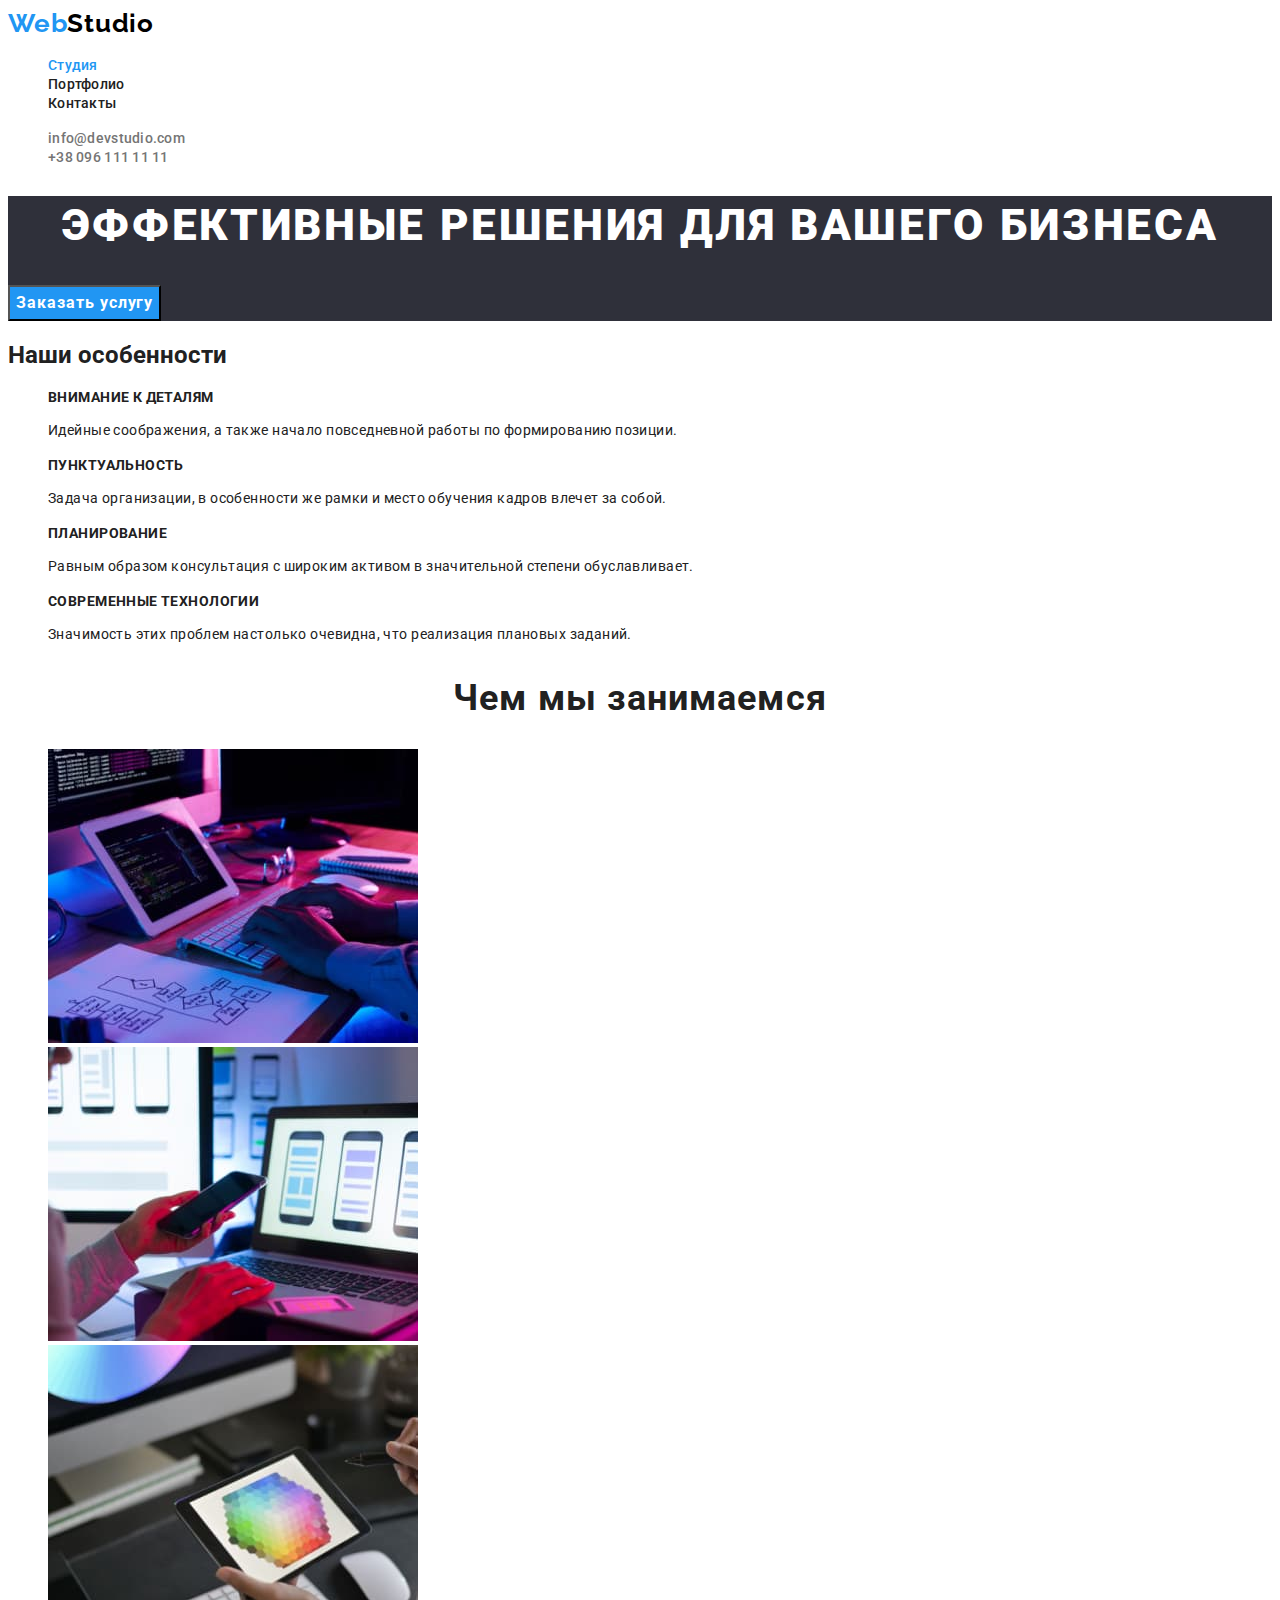
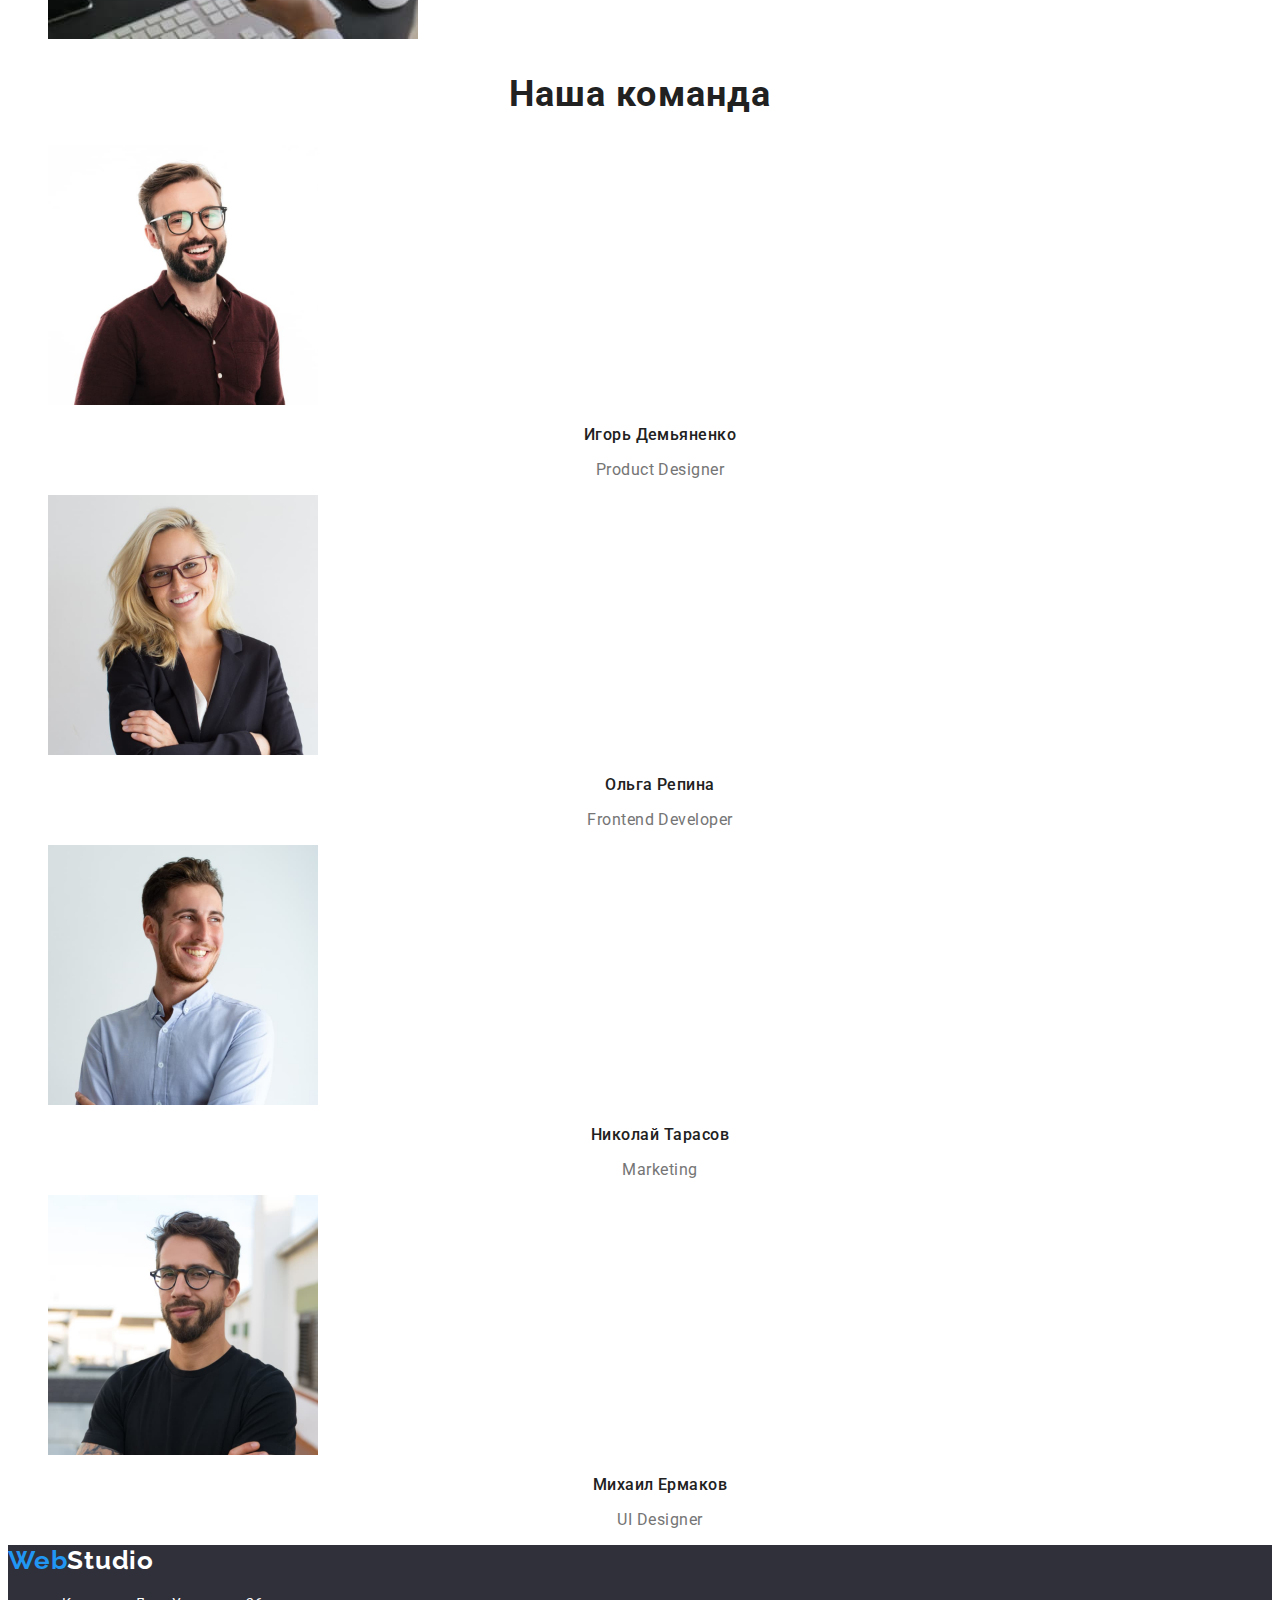
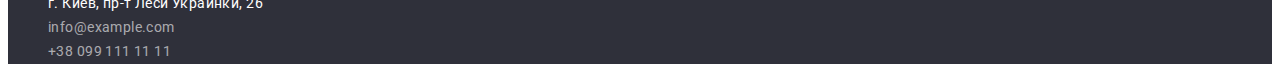
<file: index.html>
<!DOCTYPE html>
<html lang="ru">
<head>
    <meta charset="UTF-8">
    <meta http-equiv="X-UA-Compatible" content="IE=edge">
    <meta name="viewport" content="width=device-width, initial-scale=1.0">
    <title>Веб-студия</title>
    <link rel="preconnect" href="https://fonts.gstatic.com">
    <link href="https://fonts.googleapis.com/css2?family=Raleway:wght@700&family=Roboto:wght@400;500;700;900&display=swap"
        rel="stylesheet">
    <link rel="stylesheet" href="./css/styles.css" />
</head>

<body>
    <!-- Шапка сайту -->
    <header class="page-header">
        <nav class="navigation">
         <!-- Логотип сайту -->
         <a class="logo link" lang="en" href="./"><span class="logo-item">Web</span>Studio</a>

         <!-- Навігаційні посилання -->
         <ul class="menu list">
             <li class="menu-item">
              <a class="menu-ref link current" href="#">Студия</a>
             </li>
             <li class="menu-item">
              <a class="menu-ref link" href="./portfolio.html">Портфолио</a>
             </li>
             <li class="menu-item">
              <a  class="menu-ref link" href="#">Контакты</a>
             </li>
         </ul>
        </nav>
        
        <ul class="contacts list">
            <li class="contacts-item">
            <!-- Поштова скринька -->
            <a class="contacts-ref link" href="mailto:info@devstudio.com">info@devstudio.com</a>
            </li>
            <li class="contacts-item">
            <!-- Телефонний номер -->
            <a class="contacts-ref link" href="tel:+380961111111">+38 096 111 11 11</a>
            </li>
        </ul>
                
    </header>


    <!-- Унікальний контент сторінки -->
    <main>
        <!-- Головна секція сайту -->
        <section class="hero">
         <h1 class="hero-title">Эффективные решения для вашего бизнеса</h1>
         <button class="btn" type="button">Заказать услугу</button>
        </section>

        <!-- Секція"Особенности" -->
        <section class="features">
            <h2 class="hidden-title">Наши особенности</h2>
            <ul class="features-list list">
                <li class="">
                 <h3 class="features-title">Внимание к деталям</h3>
                 <p class="features-item">Идейные соображения, а также начало повседневной работы по формированию позиции.</p>
                </li>
                <li>
                 <h3 class="features-title">Пунктуальность</h3>
                 <p class="features-item">Задача организации, в особенности же рамки и место обучения кадров влечет за собой.</p>
                </li>
                <li>
                 <h3 class="features-title">Планирование</h3>
                 <p class="features-item">Равным образом консультация с широким активом в значительной степени обуславливает.</p>
                </li>
                <li>
                 <h3 class="features-title">Современные технологии</h3>
                 <p class="features-item">Значимость этих проблем настолько очевидна, что реализация плановых заданий.</p>
                </li>
            </ul>
        </section>

        <!-- Секція"Чем мы занимаемся" -->
        <section class="represent">
            <h2 class="represent-title">Чем мы занимаемся</h2>
            <ul class="represent-list list">
                <li class="represent-item">
                 <img class="represent-img" src="./images/workplace/workplace1.jpg" alt="Рабочее место" width="370" height="294">   
                </li>
                <li class="represent-item">
                 <img class="represent-img" src="./images/workplace/workplace2.jpg" alt="Рабочее место и телефон" width="370" height="294">
                </li>
                <li class="represent-item">
                 <img class="represent-img" src="./images/workplace/workplace3.jpg" alt="Рабочее место и планшет" width="370" height="294">
                </li>
            </ul>
        </section>

        <!--Наша команда-->
        <section class="team">
          <h2 class="represent-title">Наша команда</h2>
          <ul class="team-list list">
             <li class="team-item">
                <img class="team-img" src="./images/team/worker1.jpg" alt="Фото дизайнера продукта" width="270" height="260">
                 <h3 class="team-title">Игорь Демьяненко</h3>
                 <p class="profection" lang="en">Product Designer</p>
             </li>
             <li class="team-item">
                 <img class="team-img" src="./images/team/worker2.jpg" alt="Фото фронтенд разработчика" width="270" height="260">
                 <h3 class="team-title">Ольга Репина</h3>
                 <p class="profection" lang="en">Frontend Developer</p>
             </li>
             <li class="team-item">
                 <img class="team-img" src="./images/team/worker3.jpg" alt="Фото маркетолога" width="270" height="260">
                 <h3 class="team-title">Николай Тарасов</h3>
                 <p class="profection" lang="en">Marketing</p>
             </li>
              <li class="team-item">
                 <img class="team-img" src="./images/team/worker4.jpg" alt="Фото дизайнера" width="270" height="260">
                 <h3 class="team-title">Михаил Ермаков</h3>
                 <p class="profection" lang="en">UI Designer</p>
             </li>
          </ul>
        </section>
    </main>

    <!--Підвал-->
    <footer class="footer">
        <!-- Логотип сайту -->
        <a class="footer-logo link" lang="en" href="./index.html"><span class="logo-item">Web</span>Studio</a>
        <!-- Контакти -->
        <address class="footer-contacts">
            <ul class="footer-list list">
                <li class="footer-item">
                    <a class="footer-ref link look " href="https://goo.gl/maps/9nW52qTycUzczm9EA" target="_blank" rel="noreferrer noopener">г. Киев, пр-т
                        Леси Украинки,
                        26</a>
                </li>
                <li class="footer-item">
                     <a class="footer-ref link" href="mailto:info@example.com">info@example.com</a>
                </li>
                <li class="footer-item">
                     <a class="footer-ref link" href="tel:+380991111111">+38 099 111 11 11</a>
                </li>
            </ul>
        </address>
    </footer>
    
</body>
</html>
</file>
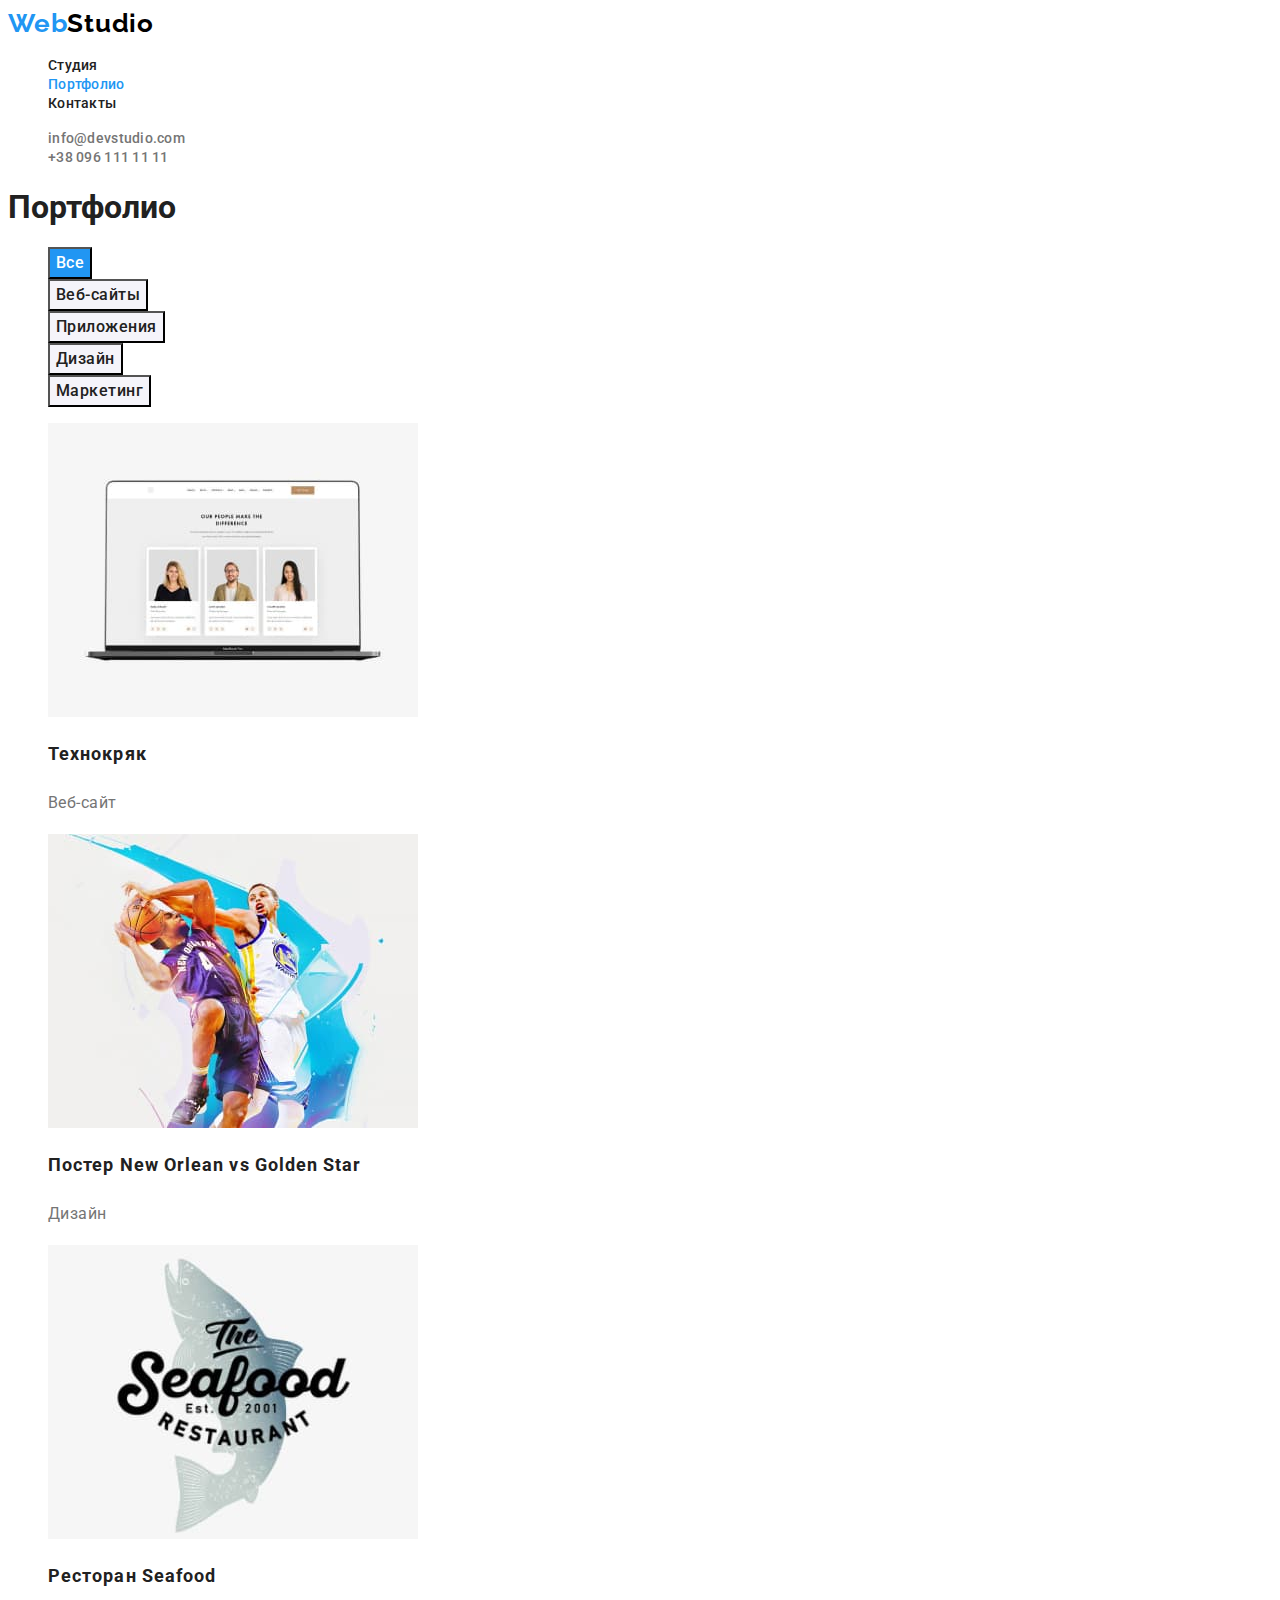
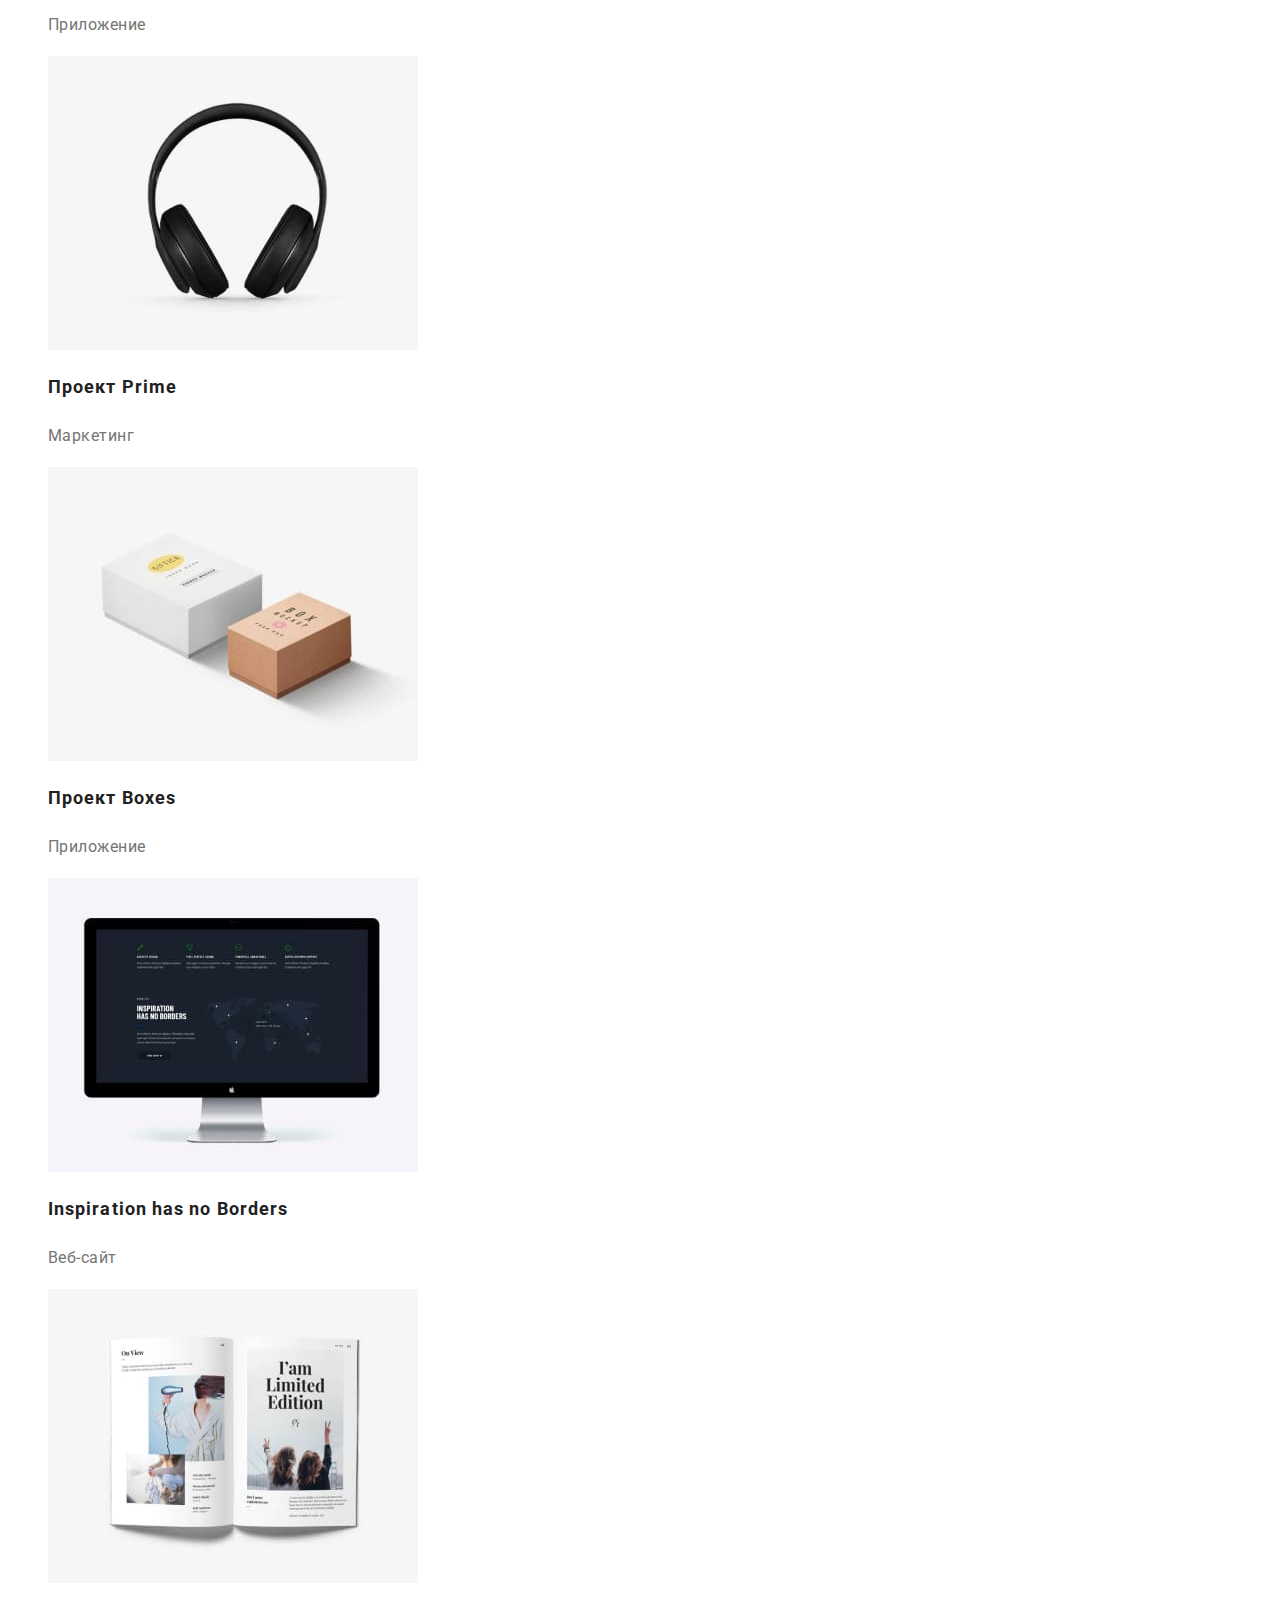
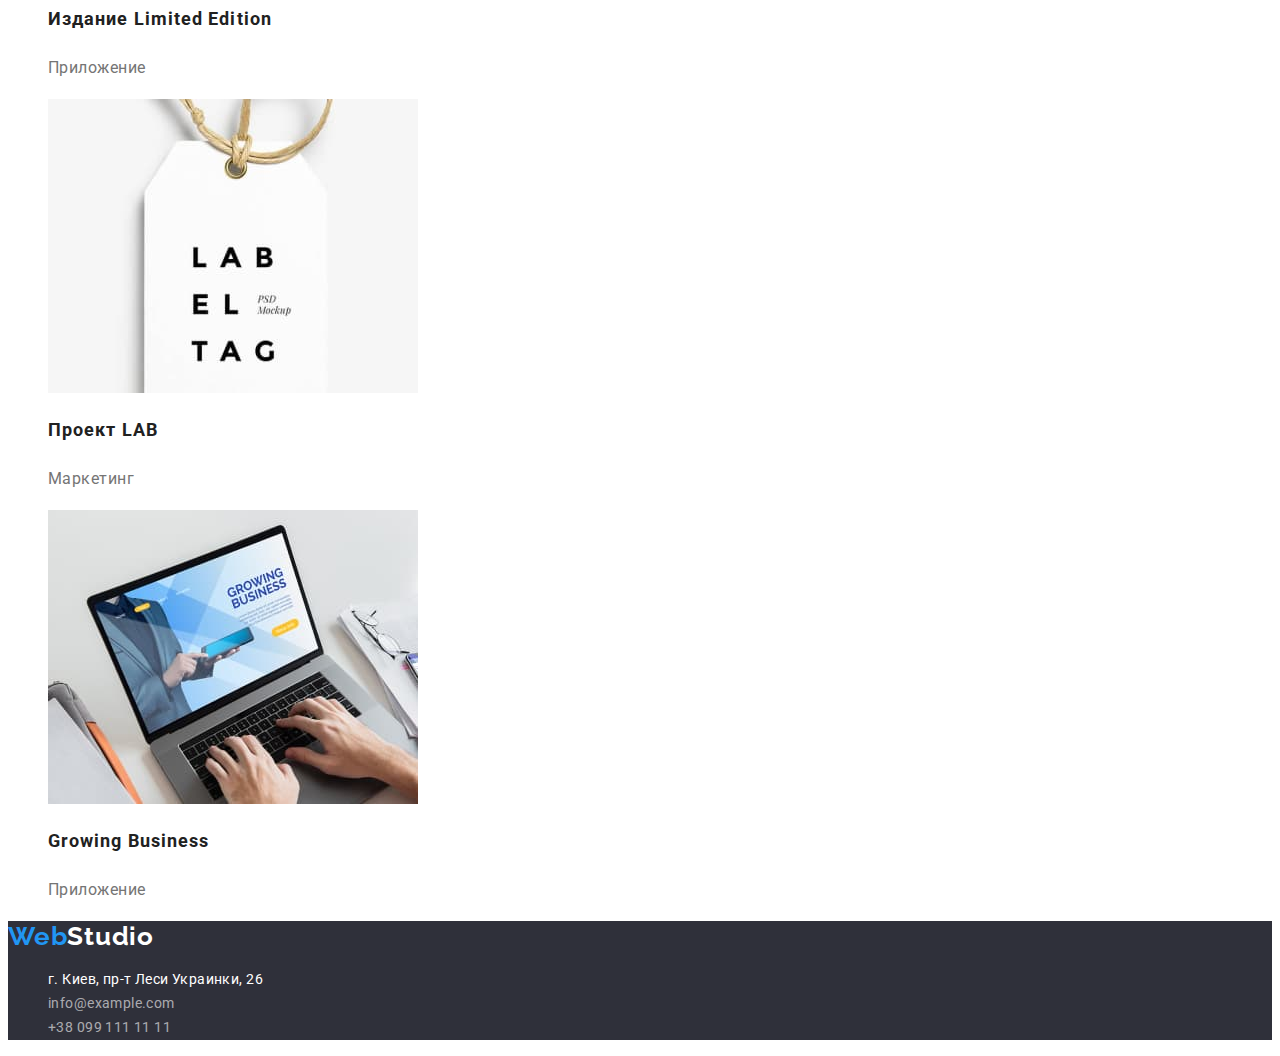
<file: portfolio.html>
<!DOCTYPE html>
<html lang="ru">

<head>
    <meta charset="UTF-8">
    <meta http-equiv="X-UA-Compatible" content="IE=edge">
    <meta name="viewport" content="width=device-width, initial-scale=1.0">
    <title>Веб-студия</title>
    <link rel="preconnect" href="https://fonts.gstatic.com">
    <link
        href="https://fonts.googleapis.com/css2?family=Raleway:wght@700&family=Roboto:wght@400;500;700;900&display=swap"
        rel="stylesheet">
    <link rel="stylesheet" href="./css/styles.css" />
</head>

<body>
    <!-- Шапка сайту -->
    <header class="page-header">
        <nav class="navigation">
            <!-- Логотип сайту -->
            <a class="logo link" lang="en" href="./"><span class="logo-item">Web</span>Studio</a>

            <!-- Навігаційні посилання -->
            <ul class="menu list">
                <li class="menu-item">
                    <a class="menu-ref link" href="./index.html">Студия</a>
                </li>
                <li class="menu-item">
                    <a class="menu-ref link current" href="./portfolio.html">Портфолио</a>
                </li>
                <li class="menu-item">
                    <a class="menu-ref link" href="#">Контакты</a>
                </li>
            </ul>
        </nav>

        <ul class="contacts list">
            <li class="contacts-item">
                <!-- Поштова скринька -->
                <a class="contacts-ref link" href="mailto:info@devstudio.com">info@devstudio.com</a>
            </li>
            <li class="contacts-item">
                <!-- Телефонний номер -->
                <a class="contacts-ref link" href="tel:+380961111111">+38 096 111 11 11</a>
            </li>
        </ul>

    </header>


    <!-- Унікальний контент сторінки -->
    <main>
        <!-- Cекція портфоліо -->
        <section class="portfolio">
            <h1 class="hidden-title">Портфолио</h1>
            <!-- Список фільтрів -->
            <ul class="filter-list list">
                <li class="filter-item">
                    <button class="btn-filter select" type="button">Все</button>
                </li>
                <li class="filter-item">
                    <button class="btn-filter" type="button">Веб-сайты</button>
                </li>
                <li class="filter-item">
                    <button class="btn-filter" type="button">Приложения</button>
                </li>
                <li class="filter-item">
                    <button class="btn-filter" type="button">Дизайн</button>
                </li>
                <li class="filter-item">
                    <button class="btn-filter" type="button">Маркетинг</button>
                </li>
            </ul>

            <!-- Список карток -->
            <ul class="cards-list list">
                <li class="cards-item">
                    <a class="card-ref link" href="#"> 
                        <img class="card-img" src="./images/cards/card1.jpg" alt="Фото ноутбука" width="370" height="294"> 
                        <h2 class="cards-title">Технокряк</h2>
                        <p class="filter">Веб-сайт</p>
                    </a>
                </li>
                <li>
                    <a class="card-ref link" href="#">
                        <img class="card-img" src="./images/cards/card2.jpg" alt="Фото баскетболистов" width="370" height="294">
                        <h2 class="cards-title">Постер <span lang="en"> New Orlean vs Golden Star</span></h2>
                        <p class="filter">Дизайн</p>
                    </a>
                </li>
                <li>
                    <a class="card-ref link" href="#">
                        <img class="card-img" src="./images/cards/card3.jpg" alt="Фото емблемы ресторана" width="370" height="294">
                        <h2 class="cards-title">Ресторан <span lang="en">Seafood</span></h2>
                        <p class="filter">Приложение</p>
                    </a>
                </li>
                <li>
                    <a class="card-ref link" href="#">
                        <img class="card-img" src="./images/cards/card4.jpg" alt="Фото наушников" width="370" height="294">
                        <h2 class="cards-title">Проект <span lang="en">Prime</span></h2>
                        <p class="filter">Маркетинг</p>
                    </a>
                </li>
                <li>
                    <a class="card-ref link" href="#">
                        <img class="card-img" src="./images/cards/card5.jpg" alt="Фото коробок" width="370" height="294">
                        <h2 class="cards-title">Проект <span lang="en">Boxes</span></h2>
                        <p class="filter">Приложение</p>
                    </a>
                </li>
                <li>
                    <a class="card-ref link" href="#">
                        <img class="card-img" src="./images/cards/card6.jpg" alt="Фото монитора" width="370" height="294">
                        <h2 class="cards-title"><span lang="en">Inspiration has no Borders</span></h2>
                        <p class="filter">Веб-сайт</p>
                    </a>
                </li>
                <li>
                    <a class="card-ref link" href="#">
                        <img class="card-img" src="./images/cards/card7.jpg" alt="Фото книги" width="370" height="294">
                        <h2 class="cards-title">Издание <span lang="en">Limited Edition</span></h2>
                        <p class="filter">Приложение</p>
                    </a>
                </li>
                <li>
                    <a class="card-ref link" href="#">
                        <img class="card-img" src="./images/cards/card8.jpg" alt="Фото значка" width="370" height="294">
                        <h2 class="cards-title">Проект <span lang="en">LAB</span></h2>
                        <p class="filter">Маркетинг</p>
                    </a>
                </li>
                <li>
                    <a class="card-ref link" href="#">
                        <img class="card-img" src="./images/cards/card9.jpg" alt="Фото рабочего места" width="370" height="294">
                        <h2 class="cards-title"><span lang="en">Growing Business</span></h2>
                        <p class="filter">Приложение</p>
                    </a>
                </li>
            </ul>
        </section>

    </main>

    <!--Підвал-->
    <footer class="footer">
        <!-- Логотип сайту -->
        <a class="footer-logo link" lang="en" href="./index.html"><span class="logo-item">Web</span>Studio</a>
        <!-- Контакти -->
        <address class="footer-contacts">
            <ul class="footer-list list">
                <li class="footer-item">
                    <a class="footer-ref link look " href="https://goo.gl/maps/9nW52qTycUzczm9EA" target="_blank"
                        rel="noreferrer noopener">г. Киев, пр-т
                        Леси Украинки,
                        26</a>
                </li>
                <li class="footer-item">
                    <a class="footer-ref link" href="mailto:info@example.com">info@example.com</a>
                </li>
                <li class="footer-item">
                    <a class="footer-ref link" href="tel:+380991111111">+38 099 111 11 11</a>
                </li>
            </ul>
        </address>
    </footer>

</body>

</html>
</file>
<file: css/styles.css>
/*-----CSS змінні------*/
:root {
  --primary-text-color: #212121;
  --secondary-text-color: #757575;
  --accent-color: #2196f3;
  --primary-white-color: #ffffff;
  --main-font: 'Roboto', sans-serif;
  --secondary-font: 'Raleway', sans-serif;
}

/*-----Скидування стилів------*/
.list {
  list-style: none;
}
.link {
  text-decoration: none;
}

/*-------------Body--------------*/
body {
  background-color: var(--primary-white-color);
  color: var(--primary-text-color);
  font-family: var(--main-font);
  font-weight: normal;
}

/*-----Шапка сайту------*/

/*--Логотип сайту(Шапка сайту)--*/
.logo,
.footer-logo {
  font-family: var(--secondary-font);
  font-size: 26px;
  font-weight: 700;
  line-height: 1.2;
  letter-spacing: 0.03em;

  color: #000000;
}

.logo .logo-item,
.footer-logo .logo-item {
  color: var(--accent-color);
}

/*-- Навігаційні посилання(Шапка сайту) */

.menu .menu-ref,
.contacts .contacts-ref {
  font-weight: 500;
  font-size: 14px;
  line-height: 1.15;
  letter-spacing: 0.02em;

  color: var(--primary-text-color);
}

.menu .menu-ref:hover,
.menu .menu-ref:focus,
.contacts .contacts-ref:hover,
.contacts .contacts-ref:focus {
  color: var(--accent-color);
}

.menu .menu-ref.current {
  color: var(--accent-color);
}

.contacts .contacts-ref {
  color: var(--secondary-text-color);
}

/*-- Унікальний контент сторінки --*/
/*-- Головна секція сайту --*/
.hero {
  background: #2f303a;
}

.hero-title {
  font-weight: 900;
  font-size: 44px;
  line-height: 1.36;
  text-align: center;
  letter-spacing: 0.06em;
  text-transform: uppercase;

  color: var(--primary-white-color);
}

.btn {
  background: var(--accent-color);
  font-family: inherit;
  font-weight: bold;
  font-size: 16px;
  line-height: 1.87;
  text-align: center;
  letter-spacing: 0.06em;
  cursor: pointer;

  color: var(--primary-white-color);
}

.btn:hover,
.btn:focus {
  background-color: #188ce8;
}

/*-- Секція"Особенности" --*/
.features-list .features-title {
  font-weight: bold;
  font-size: 14px;
  line-height: 1.15;
  letter-spacing: 0.03em;
  text-transform: uppercase;
}

.features-list .features-item {
  font-size: 14px;
  line-height: 1.71;
  letter-spacing: 0.03em;
}

/*-- Секція"Чем мы занимаемся" --*/
.represent-title {
  font-weight: bold;
  font-size: 36px;
  line-height: 1.17;
  text-align: center;
  letter-spacing: 0.03em;
}

/*--Наша команда--*/
.team-title,
.profection {
  font-weight: 500;
  font-size: 16px;
  line-height: 1.19;
  text-align: center;
  letter-spacing: 0.03em;
}

.profection {
  font-weight: inherit;
  color: var(--secondary-text-color);
}

/*------------Підвал------------*/
.footer {
  background-color: #2f303a;
}

/*-- Логотип сайту --*/

.footer-logo {
  color: var(--primary-white-color);
}

/*-------- Контакти --------*/
.footer-list .footer-ref {
  font-style: normal;
  font-size: 14px;
  line-height: 1.71;
  letter-spacing: 0.03em;

  color: rgba(255, 255, 255, 0.6);
}

.footer-list .look {
  color: var(--primary-white-color);
}

.footer-list .footer-ref:hover,
.footer-list .footer-ref:focus {
  color: var(--accent-color);
}

/*-------- Кінець головної сторінки сайту--------*/

/*-------- Початок сторінки сайту "Портфоліо"--------*/
/*--- Унікальний контент сторінки----*/
/*--- Секція порфоліо---*/
/*-- Список фільтрів --*/
.btn-filter {
  background: #f5f4fa;
  font-family: inherit;
  font-style: normal;
  font-weight: 500;
  font-size: 16px;
  line-height: 1.63;
  text-align: center;
  letter-spacing: 0.03em;
  cursor: pointer;

  color: var(--primary-text-color);
}

.btn-filter:hover,
.btn-filter:focus {
  background-color: var(--accent-color);
}

.btn-filter.select {
  background: var(--accent-color);

  color: var(--primary-white-color);
}

/*-- Список карток --*/
.card-ref .cards-title {
  font-weight: bold;
  font-size: 18px;
  line-height: 2;
  letter-spacing: 0.06em;

  color: var(--primary-text-color);
}

.card-ref .filter {
  font-size: 16px;
  line-height: 1.87;
  letter-spacing: 0.03em;

  color: #757575;
}

/*-------- Кынець сторінки сайту "Портфоліо"--------*/
</file>
